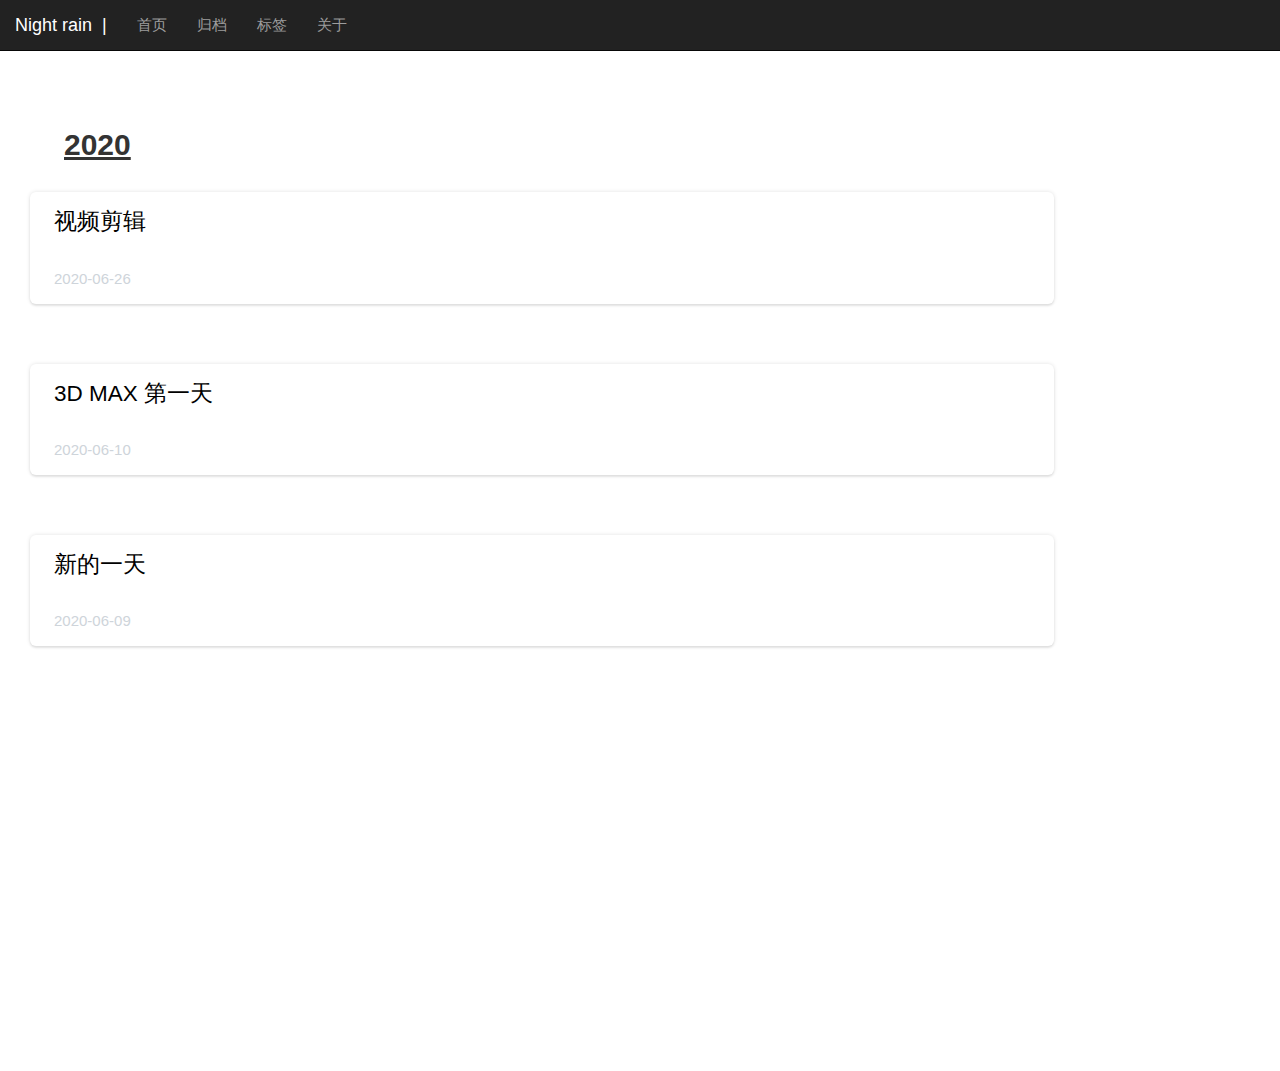
<file: archives/index.html>
<!DOCTYPE html>
<html lang="en">

<head>
    <meta charset="UTF-8">
    <meta name="viewport" content="width=device-width, initial-scale=1.0">
    <meta http-equiv="X-UA-Compatible" content="ie=edge">
    <script src="https://cdn.jsdelivr.net/npm/jquery@3.2.1/dist/jquery.min.js"></script>
    <!-- 最新版本的 Bootstrap 核心 CSS 文件 -->
    <link rel="stylesheet" href="https://NightRain-blog.github.io/media/css/bootstrap.min.css">
    <link rel="stylesheet" href="https://NightRain-blog.github.io/media/css/live2d.css">
    <meta name="description" content="<H5>十年磨一剑，霜刃未曾试。今日把示君，谁有不平事？<H5/>" />
    <title>Night rain</title>
</head>
<style>
    @media screen and (max-width: 1300px) {
        .archives-content ul li>span {
            display: none;
        }

        .archives-content ul {
            padding: 0px;
        }
    }
</style>

<body>
    <!-- 响应式布局，针对PC端内容显示 -->
    <div id="content">
        <div class="nav-large">
            <div class="row">
                <div class="side"><html>

<head>
    <link rel="stylesheet" href="https://NightRain-blog.github.io/styles/main.css">
    <meta name="description" content="<H5>十年磨一剑，霜刃未曾试。今日把示君，谁有不平事？<H5/>" />
    <title>Document</title>
</head>
<style>
</style>

<body>
    <div id=side>
        <div class="avatar-border">
            <img src="https://NightRain-blog.github.io/images/avatar.png?v=1595152926580" class="avatar">
        </div>
        <div class="sitename">Night rain</div>
        <span class="describtion" data-text='["<H5>十年磨一剑，霜刃未曾试。今日把示君，谁有不平事？<H5/>"]'>&nbsp;</span>
        
        <div class="search">
            <!-- <input type="text" class="search-input" placeholder="标题搜索(●'◡'●)" /> -->
            <input type="text" class="search-input" placeholder="标题搜索 ⚆_⚆ つ♡">
            <div class="search-results"></div>
        </div>
        
    <div class="share-button">
        <span>社交按钮</span>
        
        
        
        
        
        
    </div>
    <div id="qq" style="display:none"></div>
    
    
    <div class="mchocie describtion">
        <a href="/" class="menubutton">
            首页
        </a>
    </div>
    
    
    
    <div class="mchocie describtion">
        <a href="/archives" class="menubutton">
            归档
        </a>
    </div>
    
    
    
    <div class="mchocie describtion">
        <a href="/tags" class="menubutton">
            标签
        </a>
    </div>
    
    
    
    <div class="mchocie describtion">
        <a href="/post/about" class="menubutton">
            关于
        </a>
    </div>
    
    
    
    
    <hr>
    <div id="footinfo">Powered by <a href="https://github.com/getgridea/gridea" target="_blank">Gridea</a> | Theme: <a
        href="https://github.com/850552586/gridea-theme-fog">Fog</a></div>
    
    <div id="sitegotimeDate">载入天数...</div>
    <div id="sitegotimes">载入时分秒...</div>
    <div id="cussitetime" style="display:none">02/02/2018</div>
    
    
    <script async src="//busuanzi.ibruce.info/busuanzi/2.3/busuanzi.pure.mini.js"></script>
    <div id="vistornum">
        <span id="busuanzi_container_site_uv">
            🎈总访问量:<span id="busuanzi_value_site_pv"></span>&nbsp;&nbsp;|&nbsp;&nbsp;
            🙍‍访问人数:<span id="busuanzi_value_site_uv"></span>
        </span>
    </div>
    
    </div>
</body>

</html>
<script src="https://NightRain-blog.github.io/media/js/wordshow.js"></script>

<script>
    //----------------------站点运行时间
    var now = new Date();

    function createtime() {
        var sitegotime = document.getElementById("cussitetime").innerHTML + " 00:00:00";
        var grt = new Date(sitegotime); //此处修改你的建站时间或者网站上线时间 
        now.setTime(now.getTime() + 250);
        days = (now - grt) / 1000 / 60 / 60 / 24;
        dnum = Math.floor(days);
        hours = (now - grt) / 1000 / 60 / 60 - (24 * dnum);
        hnum = Math.floor(hours);
        if (String(hnum).length == 1) {
            hnum = "0" + hnum;
        }
        minutes = (now - grt) / 1000 / 60 - (24 * 60 * dnum) - (60 * hnum);
        mnum = Math.floor(minutes);
        if (String(mnum).length == 1) {
            mnum = "0" + mnum;
        }
        seconds = (now - grt) / 1000 - (24 * 60 * 60 * dnum) - (60 * 60 * hnum) - (60 * mnum);
        snum = Math.round(seconds);
        if (String(snum).length == 1) {
            snum = "0" + snum;
        }
        document.getElementById("sitegotimeDate").innerHTML = "本站已安全运行 " + dnum + " 天 ";
        document.getElementById("sitegotimes").innerHTML = hnum + " 小时 " + mnum + " 分 " + snum + " 秒";
    }
    setInterval("createtime()", 250);
</script>

<script>
    //-------------------------------------------------搜索
    // 获取搜索框、搜索按钮、清空搜索、结果输出对应的元素
    var searchInput = document.querySelector('.search-input');
    var searchResults = document.querySelector('.search-results');

    // 申明保存文章的标题、链接、内容的数组变量
    var searchValue = '',
        arrItems = [],
        arrLinks = [],
        arrTitles = [],
        arrResults = [],
        indexItem = [],
        itemLength = 0;
    var tmpDiv = document.createElement('div');
    tmpDiv.className = 'result-item';

    // ajax 的兼容写法
    var xhr = new XMLHttpRequest() || new ActiveXObject('Microsoft.XMLHTTP');
    xhr.onreadystatechange = function () {
        if (xhr.readyState == 4 && xhr.status == 200) {
            xml = xhr.responseXML;
            arrItems = xml.getElementsByTagName('entry');
            itemLength = arrItems.length;
            // 遍历并保存所有文章对应的标题、链接、内容到对应的数组中
            // 同时过滤掉 HTML 标签
            for (i = 0; i < itemLength; i++) {
                var link = arrItems[i].getElementsByTagName('link')[0];
                arrLinks[i] = link.getAttribute("href");
                arrTitles[i] = arrItems[i].getElementsByTagName('title')[0].
                childNodes[0].nodeValue.replace(/<.*?>/g, '');
            }
        }
    }

    // 开始获取根目录下 feed.xml 文件内的数据
    xhr.open('get', '/atom.xml', true);
    xhr.send();



    // 输入框内容变化后就开始匹配，可以不用点按钮
    // 经测试，onkeydown, onchange 等方法效果不太理想，
    // 存在输入延迟等问题，最后发现触发 input 事件最理想，
    // 并且可以处理中文输入法拼写的变化
    searchInput.oninput = function () {
        setTimeout(searchConfirm, 0);
    }
    searchInput.onfocus = function () {
        searchResults.style.display = 'block';
    }

    function searchConfirm() {
        if (searchInput.value == '') {
            searchResults.style.display = 'none';
        } else if (searchInput.value.search(/^\s+$/) >= 0) {
            // 检测输入值全是空白的情况
            searchInit();
            var itemDiv = tmpDiv.cloneNode(true);
            itemDiv.innerText = '请输入有效内容...';
            searchResults.appendChild(itemDiv);
        } else {
            // 合法输入值的情况
            searchInit();
            searchValue = searchInput.value;
            // 在标题、内容中查找
            searchMatching(arrTitles, searchValue);
        }
    }

    // 每次搜索完成后的初始化
    function searchInit() {
        arrResults = [];
        indexItem = [];
        searchResults.innerHTML = '';
        searchResults.style.display = 'block';
    }

    function searchMatching(arr1, input) {
        // 忽略输入大小写
        input = new RegExp(input, 'i');
        // 在所有文章标题、内容中匹配查询值
        for (i = 0; i < itemLength; i++) {
            if (arr1[i].search(input) !== -1) {
                var arr = arr1;
                indexItem.push(i); // 保存匹配值的索引
                var indexContent = arr[i].search(input);
                // 此时 input 为 RegExp 格式 /input/i，转换为原 input 字符串长度
                var l = input.toString().length - 3;
                var step = 10;

                // 将匹配到内容的地方进行黄色标记，并包括周围一定数量的文本
                arrResults.push(arr[i].slice(indexContent - step, indexContent));
            }
        }

        // 输出总共匹配到的数目
        var totalDiv = tmpDiv.cloneNode(true);
        totalDiv.innerHTML = '<b>总匹配：' + indexItem.length + ' 项<hr></b>';
        searchResults.appendChild(totalDiv);

        // 未匹配到内容的情况
        if (indexItem.length == 0) {
            var itemDiv = tmpDiv.cloneNode(true);
            itemDiv.innerText = '未匹配到内容...';
            searchResults.appendChild(itemDiv);
        }

        // 将所有匹配内容进行组合
        for (i = 0; i < arrResults.length; i++) {
            var itemDiv = tmpDiv.cloneNode(true);
            itemDiv.innerHTML = '<b>[' + arrTitles[indexItem[i]] +
                ']</b><p>' + arrResults[i] + "</p><hr />";
            itemDiv.setAttribute('onclick', 'changeHref(arrLinks[indexItem[' + i + ']])');
            searchResults.appendChild(itemDiv);
        }
    }

    function changeHref(href) {
        location.href = href;
    }

    function showqq() {
        var qq = document.getElementById("qq").innerHTML;
        if (qq != '')
            alert("博主的QQ联系方式为：" + qq);
        else
            alert("博主暂未设置QQ联系方式");
    }
</script></div>
                <div id="main" class="col-xs-12 col-sm-7">
                    <body">
    <div class="archives-content">
        
        
        <div class="archives-year">2020</div>
        <ul>
            
            
            <li><span></span>
                <div>
                  <a href="https://NightRain-blog.github.io/post/shi-pin-jian-ji/" class="post">
                    <div class="archives-title">视频剪辑</div>
                    <div class="archives-time">2020-06-26</div>
                </a>
                    
                </div>
                <!-- 2020-06-26 -->
            </li>
            
            
            
            <li><span></span>
                <div>
                  <a href="https://NightRain-blog.github.io/post/3d-max-di-yi-tian/" class="post">
                    <div class="archives-title">3D MAX 第一天</div>
                    <div class="archives-time">2020-06-10</div>
                </a>
                    
                </div>
                <!-- 2020-06-10 -->
            </li>
            
            
            
            <li><span></span>
                <div>
                  <a href="https://NightRain-blog.github.io/post/xin-de-yi-tian/" class="post">
                    <div class="archives-title">新的一天</div>
                    <div class="archives-time">2020-06-09</div>
                </a>
                    
                </div>
                <!-- 2020-06-09 -->
            </li>
            
            
        </ul>
        
    </div>
</body">
                    <div style="background:white">
                        <div class="pagi">
    <ul>
        
        <li><a style="width:100px">&nbsp;</a></li>
        
                <li><a id="page1">1</a></li>
                <li><a id="page2" class="active">2</a></li>
                <li><a id="page3">3</a></li>
                
        <li><a style="width:100px">&nbsp;</a></li>
        
            </ul>
</div>

<div id="pagination-prev" style="display:none"> 
</div>
<div id="pagination-next" style="display:none"> </div>


<script>
    var prevstr = document.getElementById("pagination-prev").innerHTML;
    var nextstr = document.getElementById("pagination-next").innerHTML;
    var page1 = document.getElementById("page1");
    var page2 = document.getElementById("page2");
    var page3 = document.getElementById("page3");
    page1.innerHTML = '-';
    page2.innerHTML = '1';
    page3.innerHTML = '-';
    if (prevstr.length > 5) {
        if (prevstr.indexOf("page/") != -1) {
            var prevnum = parseInt(prevstr.split("page/")[1]);
            page1.innerHTML = prevnum;
            page2.innerHTML = prevnum + 1;
        } else {
            page1.innerHTML = 1;
            page2.innerHTML = 2;
        }
    }
    if (nextstr.indexOf("page/") != -1) {
        var nextnum = parseInt(nextstr.split("page/")[1]);
        page3.innerHTML = nextnum;
        page2.innerHTML = nextnum - 1;
    }
</script>
                        <div style="padding-bottom:10%"></div>
                    </div>
                </div>
                <div class="col-xs-6 col-sm-2"></div>
            </div>
        </div>
        <div id="bg">
        </div>
        <div id="bgchoice" style="display: none">link</div>
        
        <div id="bgurl" style="display:none">http://pic1.win4000.com/wallpaper/3/587084e3946ee.jpg</div>
           
    </div>

    <!-- 响应式布局，针对手机端内容显示 -->
    <div class="nav-small">
        <head>

  <!-- 引入Bootstrap核心样式文件 -->
  <link rel="stylesheet" href="https://NightRain-blog.github.io/media/css/bootstrap.min.css">
</head>

<body>
  <nav class="navbar navbar-inverse navbar-fixed-top">
    <div class="container-fluid">
      <!-- Brand and toggle get grouped for better mobile display -->
      <div class="navbar-header">
        <button type="button" class="navbar-toggle collapsed" data-toggle="collapse"
          data-target="#bs-example-navbar-collapse-1" aria-expanded="false">
          <span class="sr-only">Toggle navigation</span>
          <span class="icon-bar"></span>
          <span class="icon-bar"></span>
          <span class="icon-bar"></span>
        </button>
        <a class="navbar-brand" href="https://NightRain-blog.github.io">Night rain&nbsp;&nbsp;|</a>
      </div>

      <!-- Collect the nav links, forms, and other content for toggling -->
      <div class="collapse navbar-collapse" id="bs-example-navbar-collapse-1">
        <ul class="nav navbar-nav">
          
          
          <li>
            <a href="/">
              首页
            </a>
          </li>
          
          
          
          <li>
            <a href="/archives">
              归档
            </a>
          </li>
          
          
          
          <li>
            <a href="/tags">
              标签
            </a>
          </li>
          
          
          
          <li>
            <a href="/post/about">
              关于
            </a>
          </li>
          
          
          
          
        </ul>
      </div><!-- /.navbar-collapse -->
    </div><!-- /.container-fluid -->
  </nav>


  <!-- 引入jQuery核心js文件 -->
  <script src="http://cdn.static.runoob.com/libs/jquery/2.1.1/jquery.min.js"></script>
  <!-- 引入BootStrap核心js文件 -->
  <script src="http://cdn.static.runoob.com/libs/bootstrap/3.3.7/js/bootstrap.min.js"></script>
</body>
        <div style="margin-top:60px"></div>
        <body">
    <div class="archives-content">
        
        
        <div class="archives-year">2020</div>
        <ul>
            
            
            <li><span></span>
                <div>
                  <a href="https://NightRain-blog.github.io/post/shi-pin-jian-ji/" class="post">
                    <div class="archives-title">视频剪辑</div>
                    <div class="archives-time">2020-06-26</div>
                </a>
                    
                </div>
                <!-- 2020-06-26 -->
            </li>
            
            
            
            <li><span></span>
                <div>
                  <a href="https://NightRain-blog.github.io/post/3d-max-di-yi-tian/" class="post">
                    <div class="archives-title">3D MAX 第一天</div>
                    <div class="archives-time">2020-06-10</div>
                </a>
                    
                </div>
                <!-- 2020-06-10 -->
            </li>
            
            
            
            <li><span></span>
                <div>
                  <a href="https://NightRain-blog.github.io/post/xin-de-yi-tian/" class="post">
                    <div class="archives-title">新的一天</div>
                    <div class="archives-time">2020-06-09</div>
                </a>
                    
                </div>
                <!-- 2020-06-09 -->
            </li>
            
            
        </ul>
        
    </div>
</body">
        <div class="pagination-container">
            
            
        </div>
        <div style="margin-bottom:60px">&nbsp;</div>
    </div>
    <div id="landlord">
        <div class="message" style="opacity:0"></div>
        <canvas id="live2d" width="240" height="250" class="live2d"></canvas>
    </div>
</body>

</html>
<script src="https://NightRain-blog.github.io/media/js/index.js"></script>

<script type="text/javascript">
    var message_Path = '/live2d/'
    var home_Path = 'http://ericam.top/' //此处修改为你的域名，必须带斜杠
</script>
<script type="text/javascript" src="https://NightRain-blog.github.io/media/live2d/js/live2d.js"></script>
<script type="text/javascript" src="https://NightRain-blog.github.io/media/live2d/js/message.js"></script>
<script type="text/javascript">
    loadlive2d("live2d", "https://NightRain-blog.github.io/media/live2d/assets/tororo.model.json");
</script>
</file>
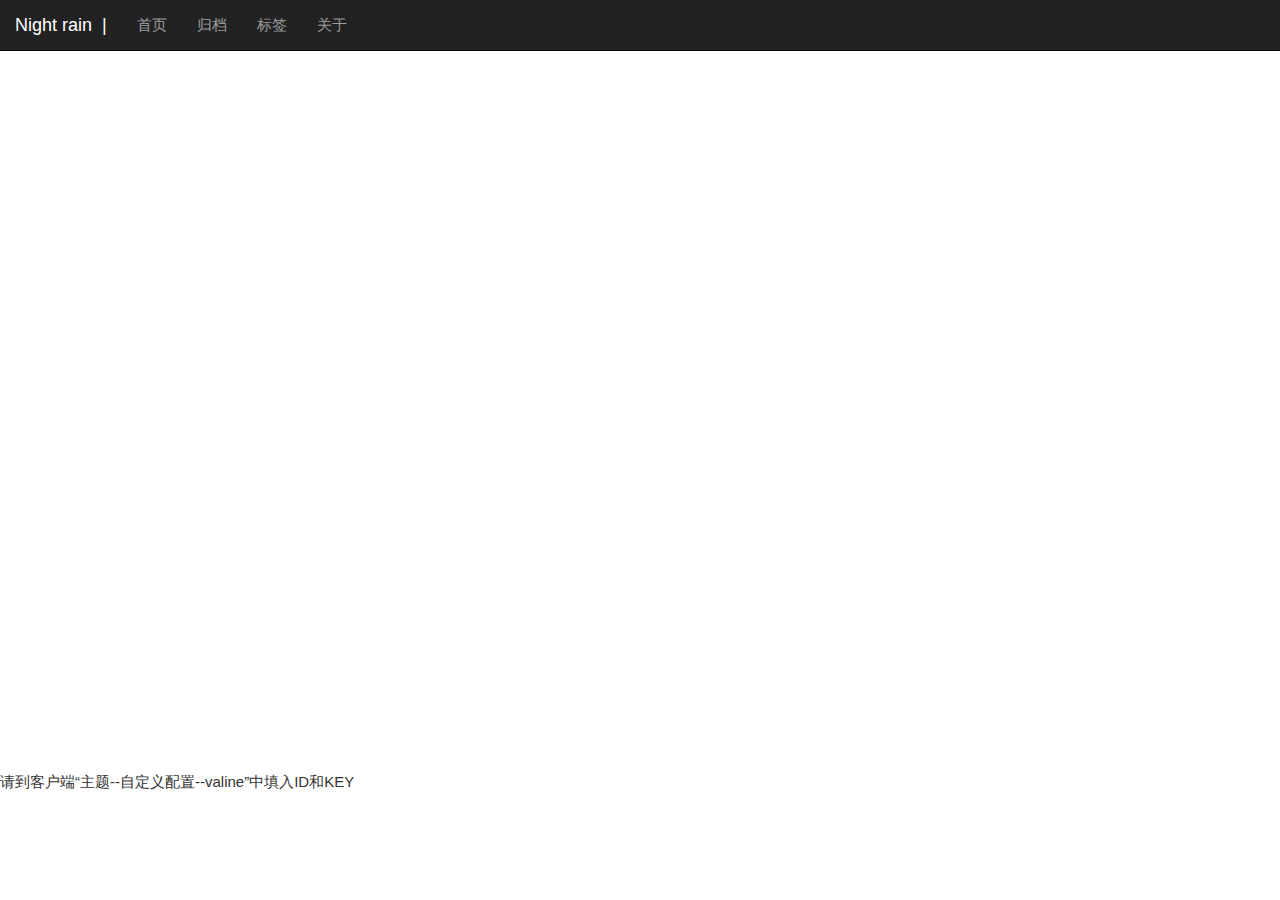
<file: friends/index.html>
<!DOCTYPE html>
<html lang="en">

<head>
    <meta charset="UTF-8">
    <meta name="viewport" content="width=device-width, initial-scale=1.0">
    <meta http-equiv="X-UA-Compatible" content="ie=edge">
    <script src="https://cdn.jsdelivr.net/npm/jquery@3.2.1/dist/jquery.min.js"></script>
    <!-- 最新版本的 Bootstrap 核心 CSS 文件 -->
    <link rel="stylesheet" href="https://NightRain-blog.github.io/media/css/bootstrap.min.css">
    <link rel="stylesheet" href="https://NightRain-blog.github.io/media/css/live2d.css">
    <meta name="description" content="<H5>十年磨一剑，霜刃未曾试。今日把示君，谁有不平事？<H5/>" />
    <title>Night rain</title>
</head>
<style>
    @media screen and (max-width: 1300px) {
        .archives-content ul li>span {
            display: none;
        }

        .archives-content ul {
            padding: 0px;
        }
    }
</style>

<body>
    <!-- 响应式布局，针对PC端内容显示 -->
    <div id="content">
        <div class="nav-large">
            <div class="row">
                <div class="side"><html>

<head>
    <link rel="stylesheet" href="https://NightRain-blog.github.io/styles/main.css">
    <meta name="description" content="<H5>十年磨一剑，霜刃未曾试。今日把示君，谁有不平事？<H5/>" />
    <title>Document</title>
</head>
<style>
</style>

<body>
    <div id=side>
        <div class="avatar-border">
            <img src="https://NightRain-blog.github.io/images/avatar.png?v=1595152926580" class="avatar">
        </div>
        <div class="sitename">Night rain</div>
        <span class="describtion" data-text='["<H5>十年磨一剑，霜刃未曾试。今日把示君，谁有不平事？<H5/>"]'>&nbsp;</span>
        
        <div class="search">
            <!-- <input type="text" class="search-input" placeholder="标题搜索(●'◡'●)" /> -->
            <input type="text" class="search-input" placeholder="标题搜索 ⚆_⚆ つ♡">
            <div class="search-results"></div>
        </div>
        
    <div class="share-button">
        <span>社交按钮</span>
        
        
        
        
        
        
    </div>
    <div id="qq" style="display:none"></div>
    
    
    <div class="mchocie describtion">
        <a href="/" class="menubutton">
            首页
        </a>
    </div>
    
    
    
    <div class="mchocie describtion">
        <a href="/archives" class="menubutton">
            归档
        </a>
    </div>
    
    
    
    <div class="mchocie describtion">
        <a href="/tags" class="menubutton">
            标签
        </a>
    </div>
    
    
    
    <div class="mchocie describtion">
        <a href="/post/about" class="menubutton">
            关于
        </a>
    </div>
    
    
    
    
    <hr>
    <div id="footinfo">Powered by <a href="https://github.com/getgridea/gridea" target="_blank">Gridea</a> | Theme: <a
        href="https://github.com/850552586/gridea-theme-fog">Fog</a></div>
    
    <div id="sitegotimeDate">载入天数...</div>
    <div id="sitegotimes">载入时分秒...</div>
    <div id="cussitetime" style="display:none">02/02/2018</div>
    
    
    <script async src="//busuanzi.ibruce.info/busuanzi/2.3/busuanzi.pure.mini.js"></script>
    <div id="vistornum">
        <span id="busuanzi_container_site_uv">
            🎈总访问量:<span id="busuanzi_value_site_pv"></span>&nbsp;&nbsp;|&nbsp;&nbsp;
            🙍‍访问人数:<span id="busuanzi_value_site_uv"></span>
        </span>
    </div>
    
    </div>
</body>

</html>
<script src="https://NightRain-blog.github.io/media/js/wordshow.js"></script>

<script>
    //----------------------站点运行时间
    var now = new Date();

    function createtime() {
        var sitegotime = document.getElementById("cussitetime").innerHTML + " 00:00:00";
        var grt = new Date(sitegotime); //此处修改你的建站时间或者网站上线时间 
        now.setTime(now.getTime() + 250);
        days = (now - grt) / 1000 / 60 / 60 / 24;
        dnum = Math.floor(days);
        hours = (now - grt) / 1000 / 60 / 60 - (24 * dnum);
        hnum = Math.floor(hours);
        if (String(hnum).length == 1) {
            hnum = "0" + hnum;
        }
        minutes = (now - grt) / 1000 / 60 - (24 * 60 * dnum) - (60 * hnum);
        mnum = Math.floor(minutes);
        if (String(mnum).length == 1) {
            mnum = "0" + mnum;
        }
        seconds = (now - grt) / 1000 - (24 * 60 * 60 * dnum) - (60 * 60 * hnum) - (60 * mnum);
        snum = Math.round(seconds);
        if (String(snum).length == 1) {
            snum = "0" + snum;
        }
        document.getElementById("sitegotimeDate").innerHTML = "本站已安全运行 " + dnum + " 天 ";
        document.getElementById("sitegotimes").innerHTML = hnum + " 小时 " + mnum + " 分 " + snum + " 秒";
    }
    setInterval("createtime()", 250);
</script>

<script>
    //-------------------------------------------------搜索
    // 获取搜索框、搜索按钮、清空搜索、结果输出对应的元素
    var searchInput = document.querySelector('.search-input');
    var searchResults = document.querySelector('.search-results');

    // 申明保存文章的标题、链接、内容的数组变量
    var searchValue = '',
        arrItems = [],
        arrLinks = [],
        arrTitles = [],
        arrResults = [],
        indexItem = [],
        itemLength = 0;
    var tmpDiv = document.createElement('div');
    tmpDiv.className = 'result-item';

    // ajax 的兼容写法
    var xhr = new XMLHttpRequest() || new ActiveXObject('Microsoft.XMLHTTP');
    xhr.onreadystatechange = function () {
        if (xhr.readyState == 4 && xhr.status == 200) {
            xml = xhr.responseXML;
            arrItems = xml.getElementsByTagName('entry');
            itemLength = arrItems.length;
            // 遍历并保存所有文章对应的标题、链接、内容到对应的数组中
            // 同时过滤掉 HTML 标签
            for (i = 0; i < itemLength; i++) {
                var link = arrItems[i].getElementsByTagName('link')[0];
                arrLinks[i] = link.getAttribute("href");
                arrTitles[i] = arrItems[i].getElementsByTagName('title')[0].
                childNodes[0].nodeValue.replace(/<.*?>/g, '');
            }
        }
    }

    // 开始获取根目录下 feed.xml 文件内的数据
    xhr.open('get', '/atom.xml', true);
    xhr.send();



    // 输入框内容变化后就开始匹配，可以不用点按钮
    // 经测试，onkeydown, onchange 等方法效果不太理想，
    // 存在输入延迟等问题，最后发现触发 input 事件最理想，
    // 并且可以处理中文输入法拼写的变化
    searchInput.oninput = function () {
        setTimeout(searchConfirm, 0);
    }
    searchInput.onfocus = function () {
        searchResults.style.display = 'block';
    }

    function searchConfirm() {
        if (searchInput.value == '') {
            searchResults.style.display = 'none';
        } else if (searchInput.value.search(/^\s+$/) >= 0) {
            // 检测输入值全是空白的情况
            searchInit();
            var itemDiv = tmpDiv.cloneNode(true);
            itemDiv.innerText = '请输入有效内容...';
            searchResults.appendChild(itemDiv);
        } else {
            // 合法输入值的情况
            searchInit();
            searchValue = searchInput.value;
            // 在标题、内容中查找
            searchMatching(arrTitles, searchValue);
        }
    }

    // 每次搜索完成后的初始化
    function searchInit() {
        arrResults = [];
        indexItem = [];
        searchResults.innerHTML = '';
        searchResults.style.display = 'block';
    }

    function searchMatching(arr1, input) {
        // 忽略输入大小写
        input = new RegExp(input, 'i');
        // 在所有文章标题、内容中匹配查询值
        for (i = 0; i < itemLength; i++) {
            if (arr1[i].search(input) !== -1) {
                var arr = arr1;
                indexItem.push(i); // 保存匹配值的索引
                var indexContent = arr[i].search(input);
                // 此时 input 为 RegExp 格式 /input/i，转换为原 input 字符串长度
                var l = input.toString().length - 3;
                var step = 10;

                // 将匹配到内容的地方进行黄色标记，并包括周围一定数量的文本
                arrResults.push(arr[i].slice(indexContent - step, indexContent));
            }
        }

        // 输出总共匹配到的数目
        var totalDiv = tmpDiv.cloneNode(true);
        totalDiv.innerHTML = '<b>总匹配：' + indexItem.length + ' 项<hr></b>';
        searchResults.appendChild(totalDiv);

        // 未匹配到内容的情况
        if (indexItem.length == 0) {
            var itemDiv = tmpDiv.cloneNode(true);
            itemDiv.innerText = '未匹配到内容...';
            searchResults.appendChild(itemDiv);
        }

        // 将所有匹配内容进行组合
        for (i = 0; i < arrResults.length; i++) {
            var itemDiv = tmpDiv.cloneNode(true);
            itemDiv.innerHTML = '<b>[' + arrTitles[indexItem[i]] +
                ']</b><p>' + arrResults[i] + "</p><hr />";
            itemDiv.setAttribute('onclick', 'changeHref(arrLinks[indexItem[' + i + ']])');
            searchResults.appendChild(itemDiv);
        }
    }

    function changeHref(href) {
        location.href = href;
    }

    function showqq() {
        var qq = document.getElementById("qq").innerHTML;
        if (qq != '')
            alert("博主的QQ联系方式为：" + qq);
        else
            alert("博主暂未设置QQ联系方式");
    }
</script></div>
                <div id="main" class="col-xs-12 col-sm-7" style="z-index: 999;">
                    <body>
    <div id="friendscontainermobile">
        
    </div>

    <div id="friendscontainer">
        
    </div>
</body>
                    <div name="comment" style="background: white">
                        <div class="commentcontainer">
                            
                            <p>请到客户端“主题--自定义配置--valine”中填入ID和KEY</p>
                            
                        </div>
                    </div>
                </div>
                <div class="col-xs-6 col-sm-2"></div>
            </div>
        </div>
        <div id="bg">
        </div>
        <div id="bgchoice" style="display: none">link</div>
        
        <div id="bgurl" style="display:none">http://pic1.win4000.com/wallpaper/3/587084e3946ee.jpg</div>
           
    </div>

    <!-- 响应式布局，针对手机端内容显示 -->
    <div class="nav-small">
        <head>

  <!-- 引入Bootstrap核心样式文件 -->
  <link rel="stylesheet" href="https://NightRain-blog.github.io/media/css/bootstrap.min.css">
</head>

<body>
  <nav class="navbar navbar-inverse navbar-fixed-top">
    <div class="container-fluid">
      <!-- Brand and toggle get grouped for better mobile display -->
      <div class="navbar-header">
        <button type="button" class="navbar-toggle collapsed" data-toggle="collapse"
          data-target="#bs-example-navbar-collapse-1" aria-expanded="false">
          <span class="sr-only">Toggle navigation</span>
          <span class="icon-bar"></span>
          <span class="icon-bar"></span>
          <span class="icon-bar"></span>
        </button>
        <a class="navbar-brand" href="https://NightRain-blog.github.io">Night rain&nbsp;&nbsp;|</a>
      </div>

      <!-- Collect the nav links, forms, and other content for toggling -->
      <div class="collapse navbar-collapse" id="bs-example-navbar-collapse-1">
        <ul class="nav navbar-nav">
          
          
          <li>
            <a href="/">
              首页
            </a>
          </li>
          
          
          
          <li>
            <a href="/archives">
              归档
            </a>
          </li>
          
          
          
          <li>
            <a href="/tags">
              标签
            </a>
          </li>
          
          
          
          <li>
            <a href="/post/about">
              关于
            </a>
          </li>
          
          
          
          
        </ul>
      </div><!-- /.navbar-collapse -->
    </div><!-- /.container-fluid -->
  </nav>


  <!-- 引入jQuery核心js文件 -->
  <script src="http://cdn.static.runoob.com/libs/jquery/2.1.1/jquery.min.js"></script>
  <!-- 引入BootStrap核心js文件 -->
  <script src="http://cdn.static.runoob.com/libs/bootstrap/3.3.7/js/bootstrap.min.js"></script>
</body>
        <div style="margin-top:60px"></div>
        <body>
    <div id="friendscontainermobile">
        
    </div>

    <div id="friendscontainer">
        
    </div>
</body>
        <div style="margin-bottom:60px">&nbsp;</div>
        <div name="comment" style="background: white">
            <div class="commentcontainer">
                
                <p>请到客户端“主题--自定义配置--valine”中填入ID和KEY</p>
                
            </div>
        </div>
    </div>
    <div id="landlord">
        <div class="message" style="opacity:0"></div>
        <canvas id="live2d" width="240" height="250" class="live2d"></canvas>
    </div>
</body>

</html>
<script src="https://NightRain-blog.github.io/media/js/index.js"></script>

<script type="text/javascript">
    var message_Path = '/live2d/'
    var home_Path = 'http://ericam.top/' //此处修改为你的域名，必须带斜杠
</script>
<script type="text/javascript" src="https://NightRain-blog.github.io/media/live2d/js/live2d.js"></script>
<script type="text/javascript" src="https://NightRain-blog.github.io/media/live2d/js/message.js"></script>
<script type="text/javascript">
    loadlive2d("live2d", "https://NightRain-blog.github.io/media/live2d/assets/tororo.model.json");
</script>
</file>
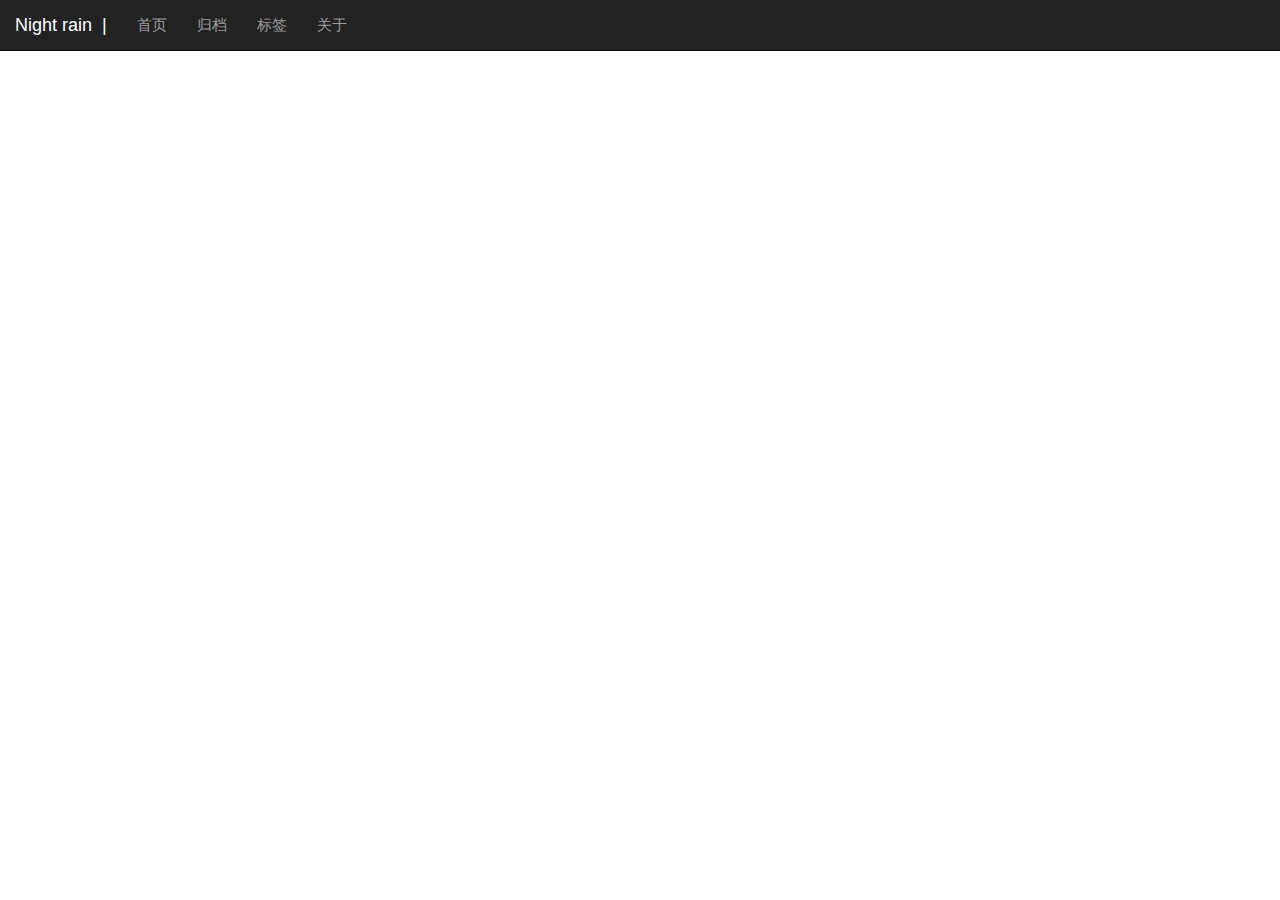
<file: talk/index.html>
<!DOCTYPE html>
<html lang="en">

<head>
    <meta charset="UTF-8">
    <meta name="viewport" content="width=device-width, initial-scale=1.0">
    <meta http-equiv="X-UA-Compatible" content="ie=edge">
    <script src="https://cdn.jsdelivr.net/npm/jquery@3.2.1/dist/jquery.min.js"></script>
    <!-- 最新版本的 Bootstrap 核心 CSS 文件 -->
    <link rel="stylesheet" href="https://NightRain-blog.github.io/media/css/bootstrap.min.css">
    <link rel="stylesheet" href="https://NightRain-blog.github.io/media/css/live2d.css">
    <meta name="description" content="<H5>十年磨一剑，霜刃未曾试。今日把示君，谁有不平事？<H5/>" />
    <title>Night rain</title>
</head>
<style>

</style>

<body>
    <!-- 响应式布局，针对PC端内容显示 -->
    <div id="content">
        <div class="talkShow">
            <div class="row">
                <div class="side"><html>

<head>
    <link rel="stylesheet" href="https://NightRain-blog.github.io/styles/main.css">
    <meta name="description" content="<H5>十年磨一剑，霜刃未曾试。今日把示君，谁有不平事？<H5/>" />
    <title>Document</title>
</head>
<style>
</style>

<body>
    <div id=side>
        <div class="avatar-border">
            <img src="https://NightRain-blog.github.io/images/avatar.png?v=1595152926580" class="avatar">
        </div>
        <div class="sitename">Night rain</div>
        <span class="describtion" data-text='["<H5>十年磨一剑，霜刃未曾试。今日把示君，谁有不平事？<H5/>"]'>&nbsp;</span>
        
        <div class="search">
            <!-- <input type="text" class="search-input" placeholder="标题搜索(●'◡'●)" /> -->
            <input type="text" class="search-input" placeholder="标题搜索 ⚆_⚆ つ♡">
            <div class="search-results"></div>
        </div>
        
    <div class="share-button">
        <span>社交按钮</span>
        
        
        
        
        
        
    </div>
    <div id="qq" style="display:none"></div>
    
    
    <div class="mchocie describtion">
        <a href="/" class="menubutton">
            首页
        </a>
    </div>
    
    
    
    <div class="mchocie describtion">
        <a href="/archives" class="menubutton">
            归档
        </a>
    </div>
    
    
    
    <div class="mchocie describtion">
        <a href="/tags" class="menubutton">
            标签
        </a>
    </div>
    
    
    
    <div class="mchocie describtion">
        <a href="/post/about" class="menubutton">
            关于
        </a>
    </div>
    
    
    
    
    <hr>
    <div id="footinfo">Powered by <a href="https://github.com/getgridea/gridea" target="_blank">Gridea</a> | Theme: <a
        href="https://github.com/850552586/gridea-theme-fog">Fog</a></div>
    
    <div id="sitegotimeDate">载入天数...</div>
    <div id="sitegotimes">载入时分秒...</div>
    <div id="cussitetime" style="display:none">02/02/2018</div>
    
    
    <script async src="//busuanzi.ibruce.info/busuanzi/2.3/busuanzi.pure.mini.js"></script>
    <div id="vistornum">
        <span id="busuanzi_container_site_uv">
            🎈总访问量:<span id="busuanzi_value_site_pv"></span>&nbsp;&nbsp;|&nbsp;&nbsp;
            🙍‍访问人数:<span id="busuanzi_value_site_uv"></span>
        </span>
    </div>
    
    </div>
</body>

</html>
<script src="https://NightRain-blog.github.io/media/js/wordshow.js"></script>

<script>
    //----------------------站点运行时间
    var now = new Date();

    function createtime() {
        var sitegotime = document.getElementById("cussitetime").innerHTML + " 00:00:00";
        var grt = new Date(sitegotime); //此处修改你的建站时间或者网站上线时间 
        now.setTime(now.getTime() + 250);
        days = (now - grt) / 1000 / 60 / 60 / 24;
        dnum = Math.floor(days);
        hours = (now - grt) / 1000 / 60 / 60 - (24 * dnum);
        hnum = Math.floor(hours);
        if (String(hnum).length == 1) {
            hnum = "0" + hnum;
        }
        minutes = (now - grt) / 1000 / 60 - (24 * 60 * dnum) - (60 * hnum);
        mnum = Math.floor(minutes);
        if (String(mnum).length == 1) {
            mnum = "0" + mnum;
        }
        seconds = (now - grt) / 1000 - (24 * 60 * 60 * dnum) - (60 * 60 * hnum) - (60 * mnum);
        snum = Math.round(seconds);
        if (String(snum).length == 1) {
            snum = "0" + snum;
        }
        document.getElementById("sitegotimeDate").innerHTML = "本站已安全运行 " + dnum + " 天 ";
        document.getElementById("sitegotimes").innerHTML = hnum + " 小时 " + mnum + " 分 " + snum + " 秒";
    }
    setInterval("createtime()", 250);
</script>

<script>
    //-------------------------------------------------搜索
    // 获取搜索框、搜索按钮、清空搜索、结果输出对应的元素
    var searchInput = document.querySelector('.search-input');
    var searchResults = document.querySelector('.search-results');

    // 申明保存文章的标题、链接、内容的数组变量
    var searchValue = '',
        arrItems = [],
        arrLinks = [],
        arrTitles = [],
        arrResults = [],
        indexItem = [],
        itemLength = 0;
    var tmpDiv = document.createElement('div');
    tmpDiv.className = 'result-item';

    // ajax 的兼容写法
    var xhr = new XMLHttpRequest() || new ActiveXObject('Microsoft.XMLHTTP');
    xhr.onreadystatechange = function () {
        if (xhr.readyState == 4 && xhr.status == 200) {
            xml = xhr.responseXML;
            arrItems = xml.getElementsByTagName('entry');
            itemLength = arrItems.length;
            // 遍历并保存所有文章对应的标题、链接、内容到对应的数组中
            // 同时过滤掉 HTML 标签
            for (i = 0; i < itemLength; i++) {
                var link = arrItems[i].getElementsByTagName('link')[0];
                arrLinks[i] = link.getAttribute("href");
                arrTitles[i] = arrItems[i].getElementsByTagName('title')[0].
                childNodes[0].nodeValue.replace(/<.*?>/g, '');
            }
        }
    }

    // 开始获取根目录下 feed.xml 文件内的数据
    xhr.open('get', '/atom.xml', true);
    xhr.send();



    // 输入框内容变化后就开始匹配，可以不用点按钮
    // 经测试，onkeydown, onchange 等方法效果不太理想，
    // 存在输入延迟等问题，最后发现触发 input 事件最理想，
    // 并且可以处理中文输入法拼写的变化
    searchInput.oninput = function () {
        setTimeout(searchConfirm, 0);
    }
    searchInput.onfocus = function () {
        searchResults.style.display = 'block';
    }

    function searchConfirm() {
        if (searchInput.value == '') {
            searchResults.style.display = 'none';
        } else if (searchInput.value.search(/^\s+$/) >= 0) {
            // 检测输入值全是空白的情况
            searchInit();
            var itemDiv = tmpDiv.cloneNode(true);
            itemDiv.innerText = '请输入有效内容...';
            searchResults.appendChild(itemDiv);
        } else {
            // 合法输入值的情况
            searchInit();
            searchValue = searchInput.value;
            // 在标题、内容中查找
            searchMatching(arrTitles, searchValue);
        }
    }

    // 每次搜索完成后的初始化
    function searchInit() {
        arrResults = [];
        indexItem = [];
        searchResults.innerHTML = '';
        searchResults.style.display = 'block';
    }

    function searchMatching(arr1, input) {
        // 忽略输入大小写
        input = new RegExp(input, 'i');
        // 在所有文章标题、内容中匹配查询值
        for (i = 0; i < itemLength; i++) {
            if (arr1[i].search(input) !== -1) {
                var arr = arr1;
                indexItem.push(i); // 保存匹配值的索引
                var indexContent = arr[i].search(input);
                // 此时 input 为 RegExp 格式 /input/i，转换为原 input 字符串长度
                var l = input.toString().length - 3;
                var step = 10;

                // 将匹配到内容的地方进行黄色标记，并包括周围一定数量的文本
                arrResults.push(arr[i].slice(indexContent - step, indexContent));
            }
        }

        // 输出总共匹配到的数目
        var totalDiv = tmpDiv.cloneNode(true);
        totalDiv.innerHTML = '<b>总匹配：' + indexItem.length + ' 项<hr></b>';
        searchResults.appendChild(totalDiv);

        // 未匹配到内容的情况
        if (indexItem.length == 0) {
            var itemDiv = tmpDiv.cloneNode(true);
            itemDiv.innerText = '未匹配到内容...';
            searchResults.appendChild(itemDiv);
        }

        // 将所有匹配内容进行组合
        for (i = 0; i < arrResults.length; i++) {
            var itemDiv = tmpDiv.cloneNode(true);
            itemDiv.innerHTML = '<b>[' + arrTitles[indexItem[i]] +
                ']</b><p>' + arrResults[i] + "</p><hr />";
            itemDiv.setAttribute('onclick', 'changeHref(arrLinks[indexItem[' + i + ']])');
            searchResults.appendChild(itemDiv);
        }
    }

    function changeHref(href) {
        location.href = href;
    }

    function showqq() {
        var qq = document.getElementById("qq").innerHTML;
        if (qq != '')
            alert("博主的QQ联系方式为：" + qq);
        else
            alert("博主暂未设置QQ联系方式");
    }
</script></div>
                <div class="tbar"> <head>

  <!-- 引入Bootstrap核心样式文件 -->
  <link rel="stylesheet" href="https://NightRain-blog.github.io/media/css/bootstrap.min.css">
</head>

<body>
  <nav class="navbar navbar-inverse navbar-fixed-top">
    <div class="container-fluid">
      <!-- Brand and toggle get grouped for better mobile display -->
      <div class="navbar-header">
        <button type="button" class="navbar-toggle collapsed" data-toggle="collapse"
          data-target="#bs-example-navbar-collapse-1" aria-expanded="false">
          <span class="sr-only">Toggle navigation</span>
          <span class="icon-bar"></span>
          <span class="icon-bar"></span>
          <span class="icon-bar"></span>
        </button>
        <a class="navbar-brand" href="https://NightRain-blog.github.io">Night rain&nbsp;&nbsp;|</a>
      </div>

      <!-- Collect the nav links, forms, and other content for toggling -->
      <div class="collapse navbar-collapse" id="bs-example-navbar-collapse-1">
        <ul class="nav navbar-nav">
          
          
          <li>
            <a href="/">
              首页
            </a>
          </li>
          
          
          
          <li>
            <a href="/archives">
              归档
            </a>
          </li>
          
          
          
          <li>
            <a href="/tags">
              标签
            </a>
          </li>
          
          
          
          <li>
            <a href="/post/about">
              关于
            </a>
          </li>
          
          
          
          
        </ul>
      </div><!-- /.navbar-collapse -->
    </div><!-- /.container-fluid -->
  </nav>


  <!-- 引入jQuery核心js文件 -->
  <script src="http://cdn.static.runoob.com/libs/jquery/2.1.1/jquery.min.js"></script>
  <!-- 引入BootStrap核心js文件 -->
  <script src="http://cdn.static.runoob.com/libs/bootstrap/3.3.7/js/bootstrap.min.js"></script>
</body>
                    <div style="margin-top:60px"></div>
                </div>
                <div id="main" class="col-xs-12 col-sm-7" style="z-index: 999;">
                    <style>
    /* 触发弹窗图片的样式 */
    .talkimg {
        border-radius: 5px;
        cursor: pointer;
        transition: 0.3s;
    }

    .talkimg:hover {
        opacity: 0.7;
    }

    /* 弹窗背景 */
    .modal {
        display: none;
        /* Hidden by default */
        position: fixed;
        /* Sit on top */
        padding-top: 100px;
        /* Location of the box */
        left: 0;
        top: 0;
        width: 100%;
        /* Full width */
        height: 100%;
        /* Full height */
        overflow: auto;
        /* Enable scroll if needed */
        background-color: rgb(0, 0, 0);
        /* Fallback color */
        background-color: rgba(0, 0, 0, 0.9);
        /* Black w/ opacity */
    }

    /* 图片 */
    .modal-content {
        margin: auto;
        display: block;
        width: 80%;
        max-width: 700px;
    }



    /* 添加动画 */
    .modal-content,
    #caption {
        -webkit-animation-name: zoom;
        -webkit-animation-duration: 0.6s;
        animation-name: zoom;
        animation-duration: 0.6s;
    }

    @-webkit-keyframes zoom {
        from {
            -webkit-transform: scale(0)
        }

        to {
            -webkit-transform: scale(1)
        }
    }

    @keyframes zoom {
        from {
            transform: scale(0)
        }

        to {
            transform: scale(1)
        }
    }

    /* 关闭按钮 */
    .close {
        position: absolute;
        top: 15px;
        right: 35px;
        color: #f1f1f1;
        font-size: 80px;
        font-weight: bold;
        transition: 0.3s;
    }

    .close:hover,
    .close:focus {
        color: #bbb;
        text-decoration: none;
        cursor: pointer;
    }

    /* 小屏幕中图片宽度为 100% */
    @media only screen and (max-width: 700px) {
        .modal-content {
            width: 100%;
        }
    }
</style>

<body>
    <div id="talks">
        <div id="talkContainer">
        </div>
        <button id="getmorebt" type="button" onclick="add()">获取更多</button>
    </div>
    </div>
    <!-- 弹窗 -->
    <div id="myModal" class="modal">
        <img class="modal-content" id="img01">
        <!-- 关闭按钮 -->
        <span class="close" onclick="document.getElementById('myModal').style.display='none'">&times;</span>
    </div>


</body>
<script>
    var talksall = [];
    var talks = [];
    var talkindex;

    get();
    add();

    function get() {
        var t = JSON.parse('[]');
        talkindex = t.length - 1;
        for (var i = t.length - 1; i >= 0; i--) {
            var d = {};
            d["time"] = t[i].time;
            d["author"] = t[i].author;
            d["text"] = t[i].text;
            d["img"] = t[i].img;
            talksall.push(d);
        }
    }

    function add() {
        for (var i = talkindex; i >= 0 && i > talkindex - 3; i--) {
            talks.push(talksall[i]);
        }
        talkindex = (talkindex - 3) >= 0 ? (talkindex - 3) : -1;
        if (talkindex < 0) $("#getmorebt").hide();
        show();
        refreshImg();
    }

    function show() {
        var talkT = document.getElementById("talkContainer");
        talkT.innerHTML = "";
        for (var i = 0; i < talks.length; i++) {
            talkT.innerHTML += '\
            <div class="talk" v-for="t in talks"> \
                <img src="' + talks[i].img + '" class="talkimg"> \
                <div class="ainfo">\
                    <div class="ainfo-intro">\
                        <img class="intro1" src="https://NightRain-blog.github.io/images/avatar.png?v=1595152926580">\
                        <div class="author">' + talks[i].author + '</div>·\
                        <div class="time">' + talks[i].time + '</div>\
                    </div>\
                </div>\
                <div class="talkcontent">' + talks[i].text + '\
                </div\>\
            ';
        }
    }

    function refreshImg() {
        // 获取弹窗
        var modal = document.getElementById('myModal');

        // 获取图片插入到弹窗 - 使用 "alt" 属性作为文本部分的内容
        var img = document.getElementsByClassName("talkimg");
        var modalImg = document.getElementById("img01");
        var captionText = document.getElementById("caption");
        for (var i in img) {
            img[i].onclick = function () {
                modal.style.display = "block";
                modalImg.src = this.src;
            }
        }

        // 获取 <span> 元素，设置关闭按钮
        var span = document.getElementsByClassName("close")[0];

        // 当点击 (x), 关闭弹窗
        span.onclick = function () {
            modal.style.display = "none";
        }
    }
</script>
<!-- 由于vue中click失效 转由基本js书写  查看大图 -->
                </div>
                <div class="col-xs-6 col-sm-2"></div>
            </div>
        </div>
        <div id="bg">
        </div>
        <div id="bgchoice" style="display: none">link</div>
        
        <div id="bgurl" style="display:none">http://pic1.win4000.com/wallpaper/3/587084e3946ee.jpg</div>
           
    </div>
    <div id="landlord">
        <div class="message" style="opacity:0"></div>
        <canvas id="live2d" width="240" height="250" class="live2d"></canvas>
    </div>
</body>

</html>
<script src="https://NightRain-blog.github.io/media/js/index.js"></script>
        
        <script type="text/javascript">
            var message_Path = '/live2d/'
            var home_Path = 'http://ericam.top/' //此处修改为你的域名，必须带斜杠
        </script>
        <script type="text/javascript" src="https://NightRain-blog.github.io/media/live2d/js/live2d.js"></script>
        <script type="text/javascript" src="https://NightRain-blog.github.io/media/live2d/js/message.js"></script>
        <script type="text/javascript">
            loadlive2d("live2d", "https://NightRain-blog.github.io/media/live2d/assets/tororo.model.json");
        </script>
</file>
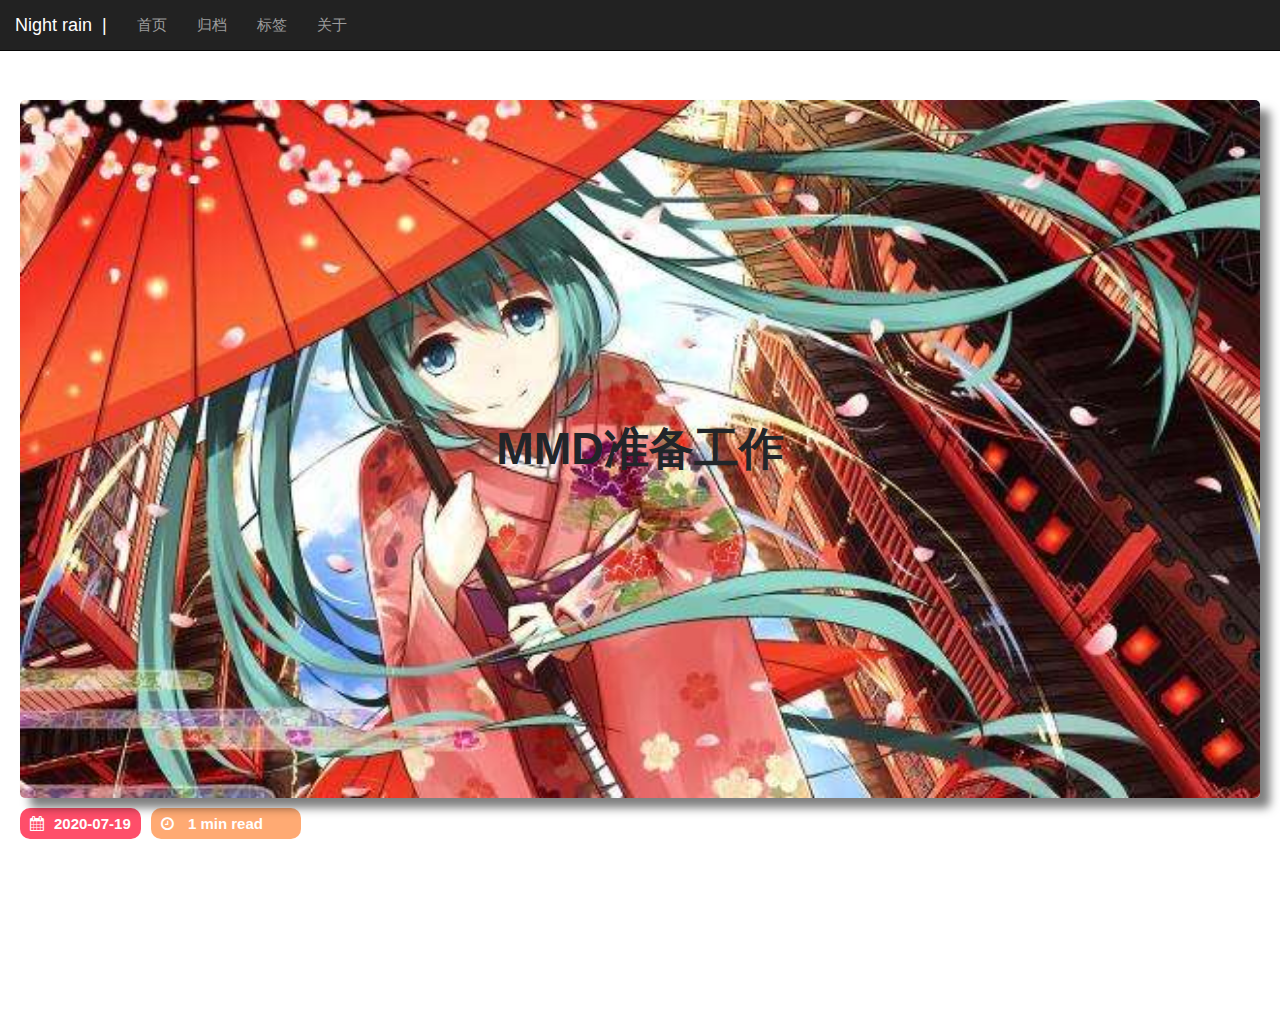
<file: tag/mmd/index.html>
<!DOCTYPE html>
<html lang="en">
<style>
    a {
        text-decoration: none;
    }
</style>
<meta charset="UTF-8">
<meta name="viewport" content="width=device-width, initial-scale=1.0">
<meta http-equiv="X-UA-Compatible" content="ie=edge">
<!-- 最新版本的 Bootstrap 核心 CSS 文件 -->
<link rel="stylesheet" href="https://NightRain-blog.github.io/media/css/bootstrap.min.css">
<link rel="stylesheet" href="https://NightRain-blog.github.io/media/css/live2d.css">
<title>标签-Night rain</title>


<body>
    <!-- 响应式布局，针对PC端内容显示 -->
    <div id="content">
        <div class="nav-large">
            <div class="row">
                <div class="side"><html>

<head>
    <link rel="stylesheet" href="https://NightRain-blog.github.io/styles/main.css">
    <meta name="description" content="<H5>十年磨一剑，霜刃未曾试。今日把示君，谁有不平事？<H5/>" />
    <title>Document</title>
</head>
<style>
</style>

<body>
    <div id=side>
        <div class="avatar-border">
            <img src="https://NightRain-blog.github.io/images/avatar.png?v=1595152926580" class="avatar">
        </div>
        <div class="sitename">Night rain</div>
        <span class="describtion" data-text='["<H5>十年磨一剑，霜刃未曾试。今日把示君，谁有不平事？<H5/>"]'>&nbsp;</span>
        
        <div class="search">
            <!-- <input type="text" class="search-input" placeholder="标题搜索(●'◡'●)" /> -->
            <input type="text" class="search-input" placeholder="标题搜索 ⚆_⚆ つ♡">
            <div class="search-results"></div>
        </div>
        
    <div class="share-button">
        <span>社交按钮</span>
        
        
        
        
        
        
    </div>
    <div id="qq" style="display:none"></div>
    
    
    <div class="mchocie describtion">
        <a href="/" class="menubutton">
            首页
        </a>
    </div>
    
    
    
    <div class="mchocie describtion">
        <a href="/archives" class="menubutton">
            归档
        </a>
    </div>
    
    
    
    <div class="mchocie describtion">
        <a href="/tags" class="menubutton">
            标签
        </a>
    </div>
    
    
    
    <div class="mchocie describtion">
        <a href="/post/about" class="menubutton">
            关于
        </a>
    </div>
    
    
    
    
    <hr>
    <div id="footinfo">Powered by <a href="https://github.com/getgridea/gridea" target="_blank">Gridea</a> | Theme: <a
        href="https://github.com/850552586/gridea-theme-fog">Fog</a></div>
    
    <div id="sitegotimeDate">载入天数...</div>
    <div id="sitegotimes">载入时分秒...</div>
    <div id="cussitetime" style="display:none">02/02/2018</div>
    
    
    <script async src="//busuanzi.ibruce.info/busuanzi/2.3/busuanzi.pure.mini.js"></script>
    <div id="vistornum">
        <span id="busuanzi_container_site_uv">
            🎈总访问量:<span id="busuanzi_value_site_pv"></span>&nbsp;&nbsp;|&nbsp;&nbsp;
            🙍‍访问人数:<span id="busuanzi_value_site_uv"></span>
        </span>
    </div>
    
    </div>
</body>

</html>
<script src="https://NightRain-blog.github.io/media/js/wordshow.js"></script>

<script>
    //----------------------站点运行时间
    var now = new Date();

    function createtime() {
        var sitegotime = document.getElementById("cussitetime").innerHTML + " 00:00:00";
        var grt = new Date(sitegotime); //此处修改你的建站时间或者网站上线时间 
        now.setTime(now.getTime() + 250);
        days = (now - grt) / 1000 / 60 / 60 / 24;
        dnum = Math.floor(days);
        hours = (now - grt) / 1000 / 60 / 60 - (24 * dnum);
        hnum = Math.floor(hours);
        if (String(hnum).length == 1) {
            hnum = "0" + hnum;
        }
        minutes = (now - grt) / 1000 / 60 - (24 * 60 * dnum) - (60 * hnum);
        mnum = Math.floor(minutes);
        if (String(mnum).length == 1) {
            mnum = "0" + mnum;
        }
        seconds = (now - grt) / 1000 - (24 * 60 * 60 * dnum) - (60 * 60 * hnum) - (60 * mnum);
        snum = Math.round(seconds);
        if (String(snum).length == 1) {
            snum = "0" + snum;
        }
        document.getElementById("sitegotimeDate").innerHTML = "本站已安全运行 " + dnum + " 天 ";
        document.getElementById("sitegotimes").innerHTML = hnum + " 小时 " + mnum + " 分 " + snum + " 秒";
    }
    setInterval("createtime()", 250);
</script>

<script>
    //-------------------------------------------------搜索
    // 获取搜索框、搜索按钮、清空搜索、结果输出对应的元素
    var searchInput = document.querySelector('.search-input');
    var searchResults = document.querySelector('.search-results');

    // 申明保存文章的标题、链接、内容的数组变量
    var searchValue = '',
        arrItems = [],
        arrLinks = [],
        arrTitles = [],
        arrResults = [],
        indexItem = [],
        itemLength = 0;
    var tmpDiv = document.createElement('div');
    tmpDiv.className = 'result-item';

    // ajax 的兼容写法
    var xhr = new XMLHttpRequest() || new ActiveXObject('Microsoft.XMLHTTP');
    xhr.onreadystatechange = function () {
        if (xhr.readyState == 4 && xhr.status == 200) {
            xml = xhr.responseXML;
            arrItems = xml.getElementsByTagName('entry');
            itemLength = arrItems.length;
            // 遍历并保存所有文章对应的标题、链接、内容到对应的数组中
            // 同时过滤掉 HTML 标签
            for (i = 0; i < itemLength; i++) {
                var link = arrItems[i].getElementsByTagName('link')[0];
                arrLinks[i] = link.getAttribute("href");
                arrTitles[i] = arrItems[i].getElementsByTagName('title')[0].
                childNodes[0].nodeValue.replace(/<.*?>/g, '');
            }
        }
    }

    // 开始获取根目录下 feed.xml 文件内的数据
    xhr.open('get', '/atom.xml', true);
    xhr.send();



    // 输入框内容变化后就开始匹配，可以不用点按钮
    // 经测试，onkeydown, onchange 等方法效果不太理想，
    // 存在输入延迟等问题，最后发现触发 input 事件最理想，
    // 并且可以处理中文输入法拼写的变化
    searchInput.oninput = function () {
        setTimeout(searchConfirm, 0);
    }
    searchInput.onfocus = function () {
        searchResults.style.display = 'block';
    }

    function searchConfirm() {
        if (searchInput.value == '') {
            searchResults.style.display = 'none';
        } else if (searchInput.value.search(/^\s+$/) >= 0) {
            // 检测输入值全是空白的情况
            searchInit();
            var itemDiv = tmpDiv.cloneNode(true);
            itemDiv.innerText = '请输入有效内容...';
            searchResults.appendChild(itemDiv);
        } else {
            // 合法输入值的情况
            searchInit();
            searchValue = searchInput.value;
            // 在标题、内容中查找
            searchMatching(arrTitles, searchValue);
        }
    }

    // 每次搜索完成后的初始化
    function searchInit() {
        arrResults = [];
        indexItem = [];
        searchResults.innerHTML = '';
        searchResults.style.display = 'block';
    }

    function searchMatching(arr1, input) {
        // 忽略输入大小写
        input = new RegExp(input, 'i');
        // 在所有文章标题、内容中匹配查询值
        for (i = 0; i < itemLength; i++) {
            if (arr1[i].search(input) !== -1) {
                var arr = arr1;
                indexItem.push(i); // 保存匹配值的索引
                var indexContent = arr[i].search(input);
                // 此时 input 为 RegExp 格式 /input/i，转换为原 input 字符串长度
                var l = input.toString().length - 3;
                var step = 10;

                // 将匹配到内容的地方进行黄色标记，并包括周围一定数量的文本
                arrResults.push(arr[i].slice(indexContent - step, indexContent));
            }
        }

        // 输出总共匹配到的数目
        var totalDiv = tmpDiv.cloneNode(true);
        totalDiv.innerHTML = '<b>总匹配：' + indexItem.length + ' 项<hr></b>';
        searchResults.appendChild(totalDiv);

        // 未匹配到内容的情况
        if (indexItem.length == 0) {
            var itemDiv = tmpDiv.cloneNode(true);
            itemDiv.innerText = '未匹配到内容...';
            searchResults.appendChild(itemDiv);
        }

        // 将所有匹配内容进行组合
        for (i = 0; i < arrResults.length; i++) {
            var itemDiv = tmpDiv.cloneNode(true);
            itemDiv.innerHTML = '<b>[' + arrTitles[indexItem[i]] +
                ']</b><p>' + arrResults[i] + "</p><hr />";
            itemDiv.setAttribute('onclick', 'changeHref(arrLinks[indexItem[' + i + ']])');
            searchResults.appendChild(itemDiv);
        }
    }

    function changeHref(href) {
        location.href = href;
    }

    function showqq() {
        var qq = document.getElementById("qq").innerHTML;
        if (qq != '')
            alert("博主的QQ联系方式为：" + qq);
        else
            alert("博主暂未设置QQ联系方式");
    }
</script></div>
                <div id="main" class="col-xs-12 col-sm-7">
                    <style>
    @keyframes fade-in {
        0% {
            opacity: 0;
        }

        /*��ʼ״̬ ͸����Ϊ0*/
        40% {
            opacity: 0;
        }

        /*����״̬ ͸����Ϊ0*/
        100% {
            opacity: 1;
        }

        /*����״̬ ͸����Ϊ1*/
    }

    @-webkit-keyframes fade-in {

        /*���webkit�ں�*/
        0% {
            opacity: 0;
        }

        40% {
            opacity: 0;
        }

        100% {
            opacity: 1;
        }
    }

    .postimage {
        width: 100%;
    }

    .tag-container {
        min-height: 100vh;
        animation: fade-in;
        /*��������*/
        animation-duration: 1s;
        /*��������ʱ��*/
        -webkit-animation: fade-in 1s;
        /*���webkit�ں�*/
    }

    @media screen and (max-width:1300px) {
        .tag-container {
            margin-top: 100px;
            animation: fade-in;
            /*��������*/
            animation-duration: 1s;
            /*��������ʱ��*/
            -webkit-animation: fade-in 1s;
            /*���webkit�ں�*/
        }
    }
</style>
<link rel="stylesheet" href="https://NightRain-blog.github.io/media/css/font-awesome.css">
<div class="tag-container">
    
    <div class="postshow">
        
        <div id="post" style="width:100%">
            <img src="https://NightRain-blog.github.io/post-images/mmd-zhun-bei-gong-zuo.jpg" class="postimage"
                onclick="window.location.href= 'https://NightRain-blog.github.io/post/mmd-zhun-bei-gong-zuo/';return false">
            <div class="posttitlebox">
                <div class="posttitle" onclick="window.location.href= 'https://NightRain-blog.github.io/post/mmd-zhun-bei-gong-zuo/';return false">
                    MMD准备工作
                </div>
            </div>
        </div>
        <div class="postinfo">
            <div class="postdate"><i class="fa fa-calendar"></i>2020-07-19</div>
            <div class="poststatus postdate"><i class="fa fa-clock-o"></i> 1 min read</div>
            <div class="posttag">
                
                <a href="https://NightRain-blog.github.io/tag/mmd/" class="postlink">
                    <i class="fa fa-tag"></i> MMD
                </a>
                
            </div>
        </div>
        
</div>

</div>
                    <div>
                        <div class="pagi">
    <ul>
        
        <li><a style="width:100px">&nbsp;</a></li>
        
                <li><a id="page1">1</a></li>
                <li><a id="page2" class="active">2</a></li>
                <li><a id="page3">3</a></li>
                
        <li><a style="width:100px">&nbsp;</a></li>
        
            </ul>
</div>

<div id="pagination-prev" style="display:none"> 
</div>
<div id="pagination-next" style="display:none"> </div>


<script>
    var prevstr = document.getElementById("pagination-prev").innerHTML;
    var nextstr = document.getElementById("pagination-next").innerHTML;
    var page1 = document.getElementById("page1");
    var page2 = document.getElementById("page2");
    var page3 = document.getElementById("page3");
    page1.innerHTML = '-';
    page2.innerHTML = '1';
    page3.innerHTML = '-';
    if (prevstr.length > 5) {
        if (prevstr.indexOf("page/") != -1) {
            var prevnum = parseInt(prevstr.split("page/")[1]);
            page1.innerHTML = prevnum;
            page2.innerHTML = prevnum + 1;
        } else {
            page1.innerHTML = 1;
            page2.innerHTML = 2;
        }
    }
    if (nextstr.indexOf("page/") != -1) {
        var nextnum = parseInt(nextstr.split("page/")[1]);
        page3.innerHTML = nextnum;
        page2.innerHTML = nextnum - 1;
    }
</script>
                        <div style="padding-bottom:10%"></div>
                    </div>
                </div>
                <div class="col-xs-6 col-sm-2"></div>
            </div>
        </div>
        <div id="bg">
        </div>
        <div id="bgchoice" style="display: none">link</div>
        
        <div id="bgurl" style="display:none">http://pic1.win4000.com/wallpaper/3/587084e3946ee.jpg</div>
           
    </div>


    <!-- 响应式布局，针对手机端内容显示 -->
    <div class="nav-small">
        <head>

  <!-- 引入Bootstrap核心样式文件 -->
  <link rel="stylesheet" href="https://NightRain-blog.github.io/media/css/bootstrap.min.css">
</head>

<body>
  <nav class="navbar navbar-inverse navbar-fixed-top">
    <div class="container-fluid">
      <!-- Brand and toggle get grouped for better mobile display -->
      <div class="navbar-header">
        <button type="button" class="navbar-toggle collapsed" data-toggle="collapse"
          data-target="#bs-example-navbar-collapse-1" aria-expanded="false">
          <span class="sr-only">Toggle navigation</span>
          <span class="icon-bar"></span>
          <span class="icon-bar"></span>
          <span class="icon-bar"></span>
        </button>
        <a class="navbar-brand" href="https://NightRain-blog.github.io">Night rain&nbsp;&nbsp;|</a>
      </div>

      <!-- Collect the nav links, forms, and other content for toggling -->
      <div class="collapse navbar-collapse" id="bs-example-navbar-collapse-1">
        <ul class="nav navbar-nav">
          
          
          <li>
            <a href="/">
              首页
            </a>
          </li>
          
          
          
          <li>
            <a href="/archives">
              归档
            </a>
          </li>
          
          
          
          <li>
            <a href="/tags">
              标签
            </a>
          </li>
          
          
          
          <li>
            <a href="/post/about">
              关于
            </a>
          </li>
          
          
          
          
        </ul>
      </div><!-- /.navbar-collapse -->
    </div><!-- /.container-fluid -->
  </nav>


  <!-- 引入jQuery核心js文件 -->
  <script src="http://cdn.static.runoob.com/libs/jquery/2.1.1/jquery.min.js"></script>
  <!-- 引入BootStrap核心js文件 -->
  <script src="http://cdn.static.runoob.com/libs/bootstrap/3.3.7/js/bootstrap.min.js"></script>
</body>
        <div style="margin-top:50px"></div>
        <style>
    @keyframes fade-in {
        0% {
            opacity: 0;
        }

        /*��ʼ״̬ ͸����Ϊ0*/
        40% {
            opacity: 0;
        }

        /*����״̬ ͸����Ϊ0*/
        100% {
            opacity: 1;
        }

        /*����״̬ ͸����Ϊ1*/
    }

    @-webkit-keyframes fade-in {

        /*���webkit�ں�*/
        0% {
            opacity: 0;
        }

        40% {
            opacity: 0;
        }

        100% {
            opacity: 1;
        }
    }

    .postimage {
        width: 100%;
    }

    .tag-container {
        min-height: 100vh;
        animation: fade-in;
        /*��������*/
        animation-duration: 1s;
        /*��������ʱ��*/
        -webkit-animation: fade-in 1s;
        /*���webkit�ں�*/
    }

    @media screen and (max-width:1300px) {
        .tag-container {
            margin-top: 100px;
            animation: fade-in;
            /*��������*/
            animation-duration: 1s;
            /*��������ʱ��*/
            -webkit-animation: fade-in 1s;
            /*���webkit�ں�*/
        }
    }
</style>
<link rel="stylesheet" href="https://NightRain-blog.github.io/media/css/font-awesome.css">
<div class="tag-container">
    
    <div class="postshow">
        
        <div id="post" style="width:100%">
            <img src="https://NightRain-blog.github.io/post-images/mmd-zhun-bei-gong-zuo.jpg" class="postimage"
                onclick="window.location.href= 'https://NightRain-blog.github.io/post/mmd-zhun-bei-gong-zuo/';return false">
            <div class="posttitlebox">
                <div class="posttitle" onclick="window.location.href= 'https://NightRain-blog.github.io/post/mmd-zhun-bei-gong-zuo/';return false">
                    MMD准备工作
                </div>
            </div>
        </div>
        <div class="postinfo">
            <div class="postdate"><i class="fa fa-calendar"></i>2020-07-19</div>
            <div class="poststatus postdate"><i class="fa fa-clock-o"></i> 1 min read</div>
            <div class="posttag">
                
                <a href="https://NightRain-blog.github.io/tag/mmd/" class="postlink">
                    <i class="fa fa-tag"></i> MMD
                </a>
                
            </div>
        </div>
        
</div>

</div>
        <div class="pagination-container">
            
            
        </div>
    </div>
    <div id="landlord">
        <div class="message" style="opacity:0"></div>
        <canvas id="live2d" width="240" height="250" class="live2d"></canvas>
    </div>
</body>

</html>
<script src="https://cdn.jsdelivr.net/npm/jquery@3.2.1/dist/jquery.min.js"></script>
<script src="https://NightRain-blog.github.io/media/js/index.js"></script>

<script type="text/javascript">
    var message_Path = '/live2d/'
    var home_Path = 'http://ericam.top/' //此处修改为你的域名，必须带斜杠
</script>
<script type="text/javascript" src="https://NightRain-blog.github.io/media/live2d/js/live2d.js"></script>
<script type="text/javascript" src="https://NightRain-blog.github.io/media/live2d/js/message.js"></script>
<script type="text/javascript">
    loadlive2d("live2d", "https://NightRain-blog.github.io/media/live2d/assets/tororo.model.json");
</script>
</file>
